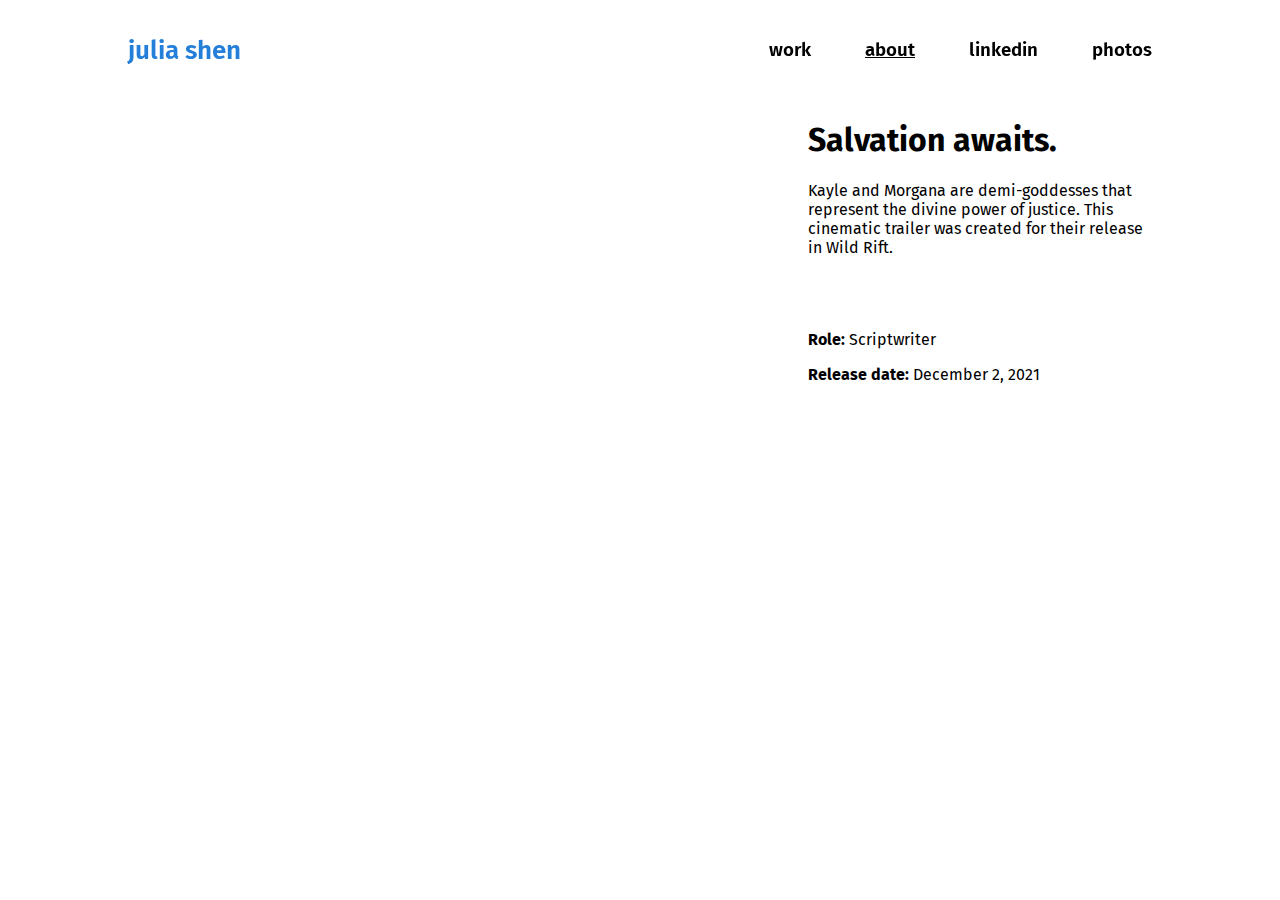
<file: wings-of-justice.html>
<!doctype html>
<html>
   <head>
     <title> julia shen </title>
     <meta name="viewport" content="width=device-width, initial-scale=1">
<!--meta descriptions-->
    <meta name="robots" content="index, follow" />
    <meta name="description"
      content="Julia Shen's personal website." />
    <meta name="keywords"
      content="portfolio site, writing, writing portfolio, personal website, copywriting" />
    <link rel="icon" href="assets\img\icon.ico" />
<!-- import css and javascript -->
     <link rel="stylesheet" href="assets\main.css">
     <link rel="stylesheet" href="assets\about.css">
     <link href="https://fonts.googleapis.com/css?family=Fira+Sans" rel="stylesheet">
     <script src="/script.js" defer></script>


   </head>

   <body>
     <div class="content"> <!--all body content-->
       <header> <!--intro section-->
         <nav class="nav-container">
           <div id="name">
             <a href="index.html">julia shen</a>
           </div>
         <div id="page-nav"> <!--page nav bar-->
           <div class="nav-link"> <!--nav item 1-->
             <a class = "inactive" href="index.html">work</a>
             </div>
          <div class="nav-link"> <!--nav item 2-->
             <a class = "active" href="about.html">about</a>
             </div>
          <div class="nav-link"> <!--nav item 3-->
             <a class = "inactive" target="_blank" href="https://www.linkedin.com/in/juliwaves/">linkedin</a>
             </div>
          <div class="nav-link"> <!--nav item 4-->
             <a class = "inactive" href="photos.html" target="_blank">photos</a>
             </div>
           </nav>
          </header>
          <!--end intro section-->
          <!--begin about section-->
          <div class = "about">
          <!--image section-->
            <div class="about-image-container">
              <iframe width="640" height="296" src="https://www.youtube.com/embed/GaPNceMyZWA" title="Wings of Justice | Champion Trailer - League of Legends: Wild Rift" frameborder="0" allow="accelerometer; autoplay; clipboard-write; encrypted-media; gyroscope; picture-in-picture" allowfullscreen></iframe>
              </div>
          <!--text section-->
          <div class="about-text-container">
            <div class="about-text">
              <h1>Salvation awaits.</h1>
              <p>Kayle and Morgana are demi-goddesses that represent the divine power of justice. This cinematic trailer was created for their release in Wild Rift.</p>
                </div>

              <div class="role-text">
                <p><b>Role:</b> Scriptwriter</p>
                <p><b>Release date:</b> December 2, 2021</p>
                </div>
          </div>
            </div>
          <!--end about section-->

            </div>
   </body>
</html>
</file>
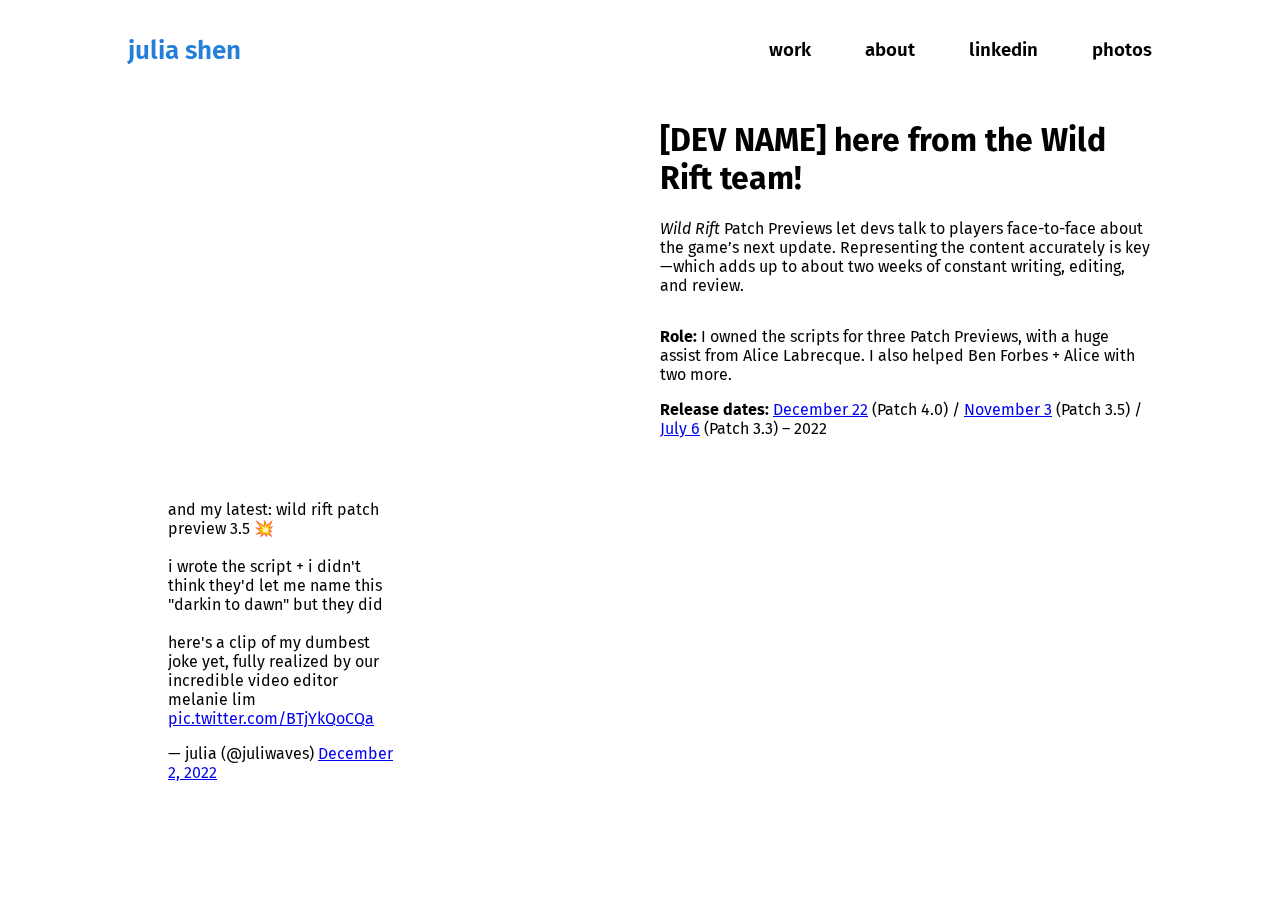
<file: portfolio/patch-previews.html>
<!doctype html>
<html>
   <head>
     <title> julia shen </title>
     <meta name="viewport" content="width=device-width, initial-scale=1">
<!--meta descriptions-->
    <meta name="robots" content="index, follow" />
    <meta name="description"
      content="Julia Shen's personal website." />
    <meta name="keywords"
      content="portfolio site, writing, writing portfolio, personal website, copywriting" />
    <link rel="icon" href="..\assets\img\icon.ico" />
<!-- import css and javascript -->
     <link rel="stylesheet" href="..\assets\main.css">
     <link rel="stylesheet" href="..\portfolio\work.css">
     <link href="https://fonts.googleapis.com/css?family=Fira+Sans" rel="stylesheet">
     <script src="/script.js" defer></script>


   </head>

   <body>
     <div class="content"> <!--all body content-->
       <header> <!--intro section-->
         <nav class="nav-container">
           <div id="name">
             <a href="..\index.html">julia shen</a>
           </div>
         <div id="page-nav"> <!--page nav bar-->
           <div class="nav-link"> <!--nav item 1-->
             <a class = "inactive" href="..\index.html">work</a>
             </div>
          <div class="nav-link"> <!--nav item 2-->
             <a class = "inactive" href="..\about.html">about</a>
             </div>
          <div class="nav-link"> <!--nav item 3-->
             <a class = "inactive" target="_blank" href="https://www.linkedin.com/in/juliwaves/">linkedin</a>
             </div>
          <div class="nav-link"> <!--nav item 4-->
             <a class = "inactive" href="..\photos.html">photos</a>
             </div>
           </nav>
          </header>
          <!--end intro section-->
          <!--begin work section-->
          <div class = "work">
          <!--image section-->
            <div class="work-image-container">
                <iframe class="video" src="https://www.youtube.com/embed/ZK1q3L5_79o" title="YouTube video player" frameborder="0" allow="accelerometer; autoplay; clipboard-write; encrypted-media; gyroscope; picture-in-picture" allowfullscreen></iframe>
              </div>
              
          <!--text section-->
          <div class="work-text-container">
            <div class="work-text">
              <h1>[DEV NAME] here from the Wild Rift team!</h1>
              <p><i>Wild Rift</i> Patch Previews let devs talk to players face-to-face about the game’s next update. Representing the content accurately is key—which adds up to about two weeks of constant writing, editing, and review.</p>
                </div>

              <div class="role-text">
                <p><b>Role:</b> I owned the scripts for three Patch Previews, with a huge assist from Alice Labrecque. I also helped Ben Forbes + Alice with two more.</p>
                <p><b>Release dates:</b> <a href="https://www.youtube.com/watch?v=ZK1q3L5_79o&list=PLrReiViACCXrX9xs_UXg2YGiQe-z0dGZo&index=1" target="_blank">December 22</a> (Patch 4.0) / <a href="https://www.youtube.com/watch?v=EALr_uuouSU&list=PLrReiViACCXrX9xs_UXg2YGiQe-z0dGZo&index=2" target="_blank">November 3</a> (Patch 3.5) / <a href="https://www.youtube.com/watch?v=x0j0TfMlBnY&list=PLrReiViACCXrX9xs_UXg2YGiQe-z0dGZo&index=4" target="_blank">July 6</a> (Patch 3.3) – 2022</p>
                </div>
          </div>
            </div>
          <!--end work section-->

          <!--gallery section-->
<div class="gallery">
  <div class="gallery-container"> <!--gallery section padding-->
    <!--gallery item 1-->
    <div class="gallery-item">
      <blockquote class="twitter-tweet" data-conversation="none" data-lang="en"><p lang="en" dir="ltr">and my latest: wild rift patch preview 3.5 💥<br><br>i wrote the script + i didn&#39;t think they&#39;d let me name this &quot;darkin to dawn&quot; but they did<br><br>here&#39;s a clip of my dumbest joke yet, fully realized by our incredible video editor melanie lim <a href="https://t.co/BTjYkQoCQa">pic.twitter.com/BTjYkQoCQa</a></p>&mdash; julia (@juliwaves) <a href="https://twitter.com/juliwaves/status/1598483316097028097?ref_src=twsrc%5Etfw">December 2, 2022</a></blockquote> <script async src="https://platform.twitter.com/widgets.js" charset="utf-8"></script>
        </div>
    <!--end gallery item  1-->

    <!--gallery item 2-->
    <div class="gallery-item">   
      <iframe class="gallery-video" src="https://www.youtube.com/embed/EALr_uuouSU" title="YouTube video player" frameborder="0" allow="accelerometer; autoplay; clipboard-write; encrypted-media; gyroscope; picture-in-picture" allowfullscreen></iframe>
        </div>

    <!--end gallery item 2-->

    <!--gallery item 3-->
    <div class="gallery-item">
      <iframe class="gallery-video" src="https://www.youtube.com/embed/x0j0TfMlBnY" title="YouTube video player" frameborder="0" allow="accelerometer; autoplay; clipboard-write; encrypted-media; gyroscope; picture-in-picture; web-share" allowfullscreen></iframe>
        </div>
      <!--end gallery item 3-->


    </div>

          </div>
          <!--end gallery section-->

            </div>
   </body>
</html>
</file>
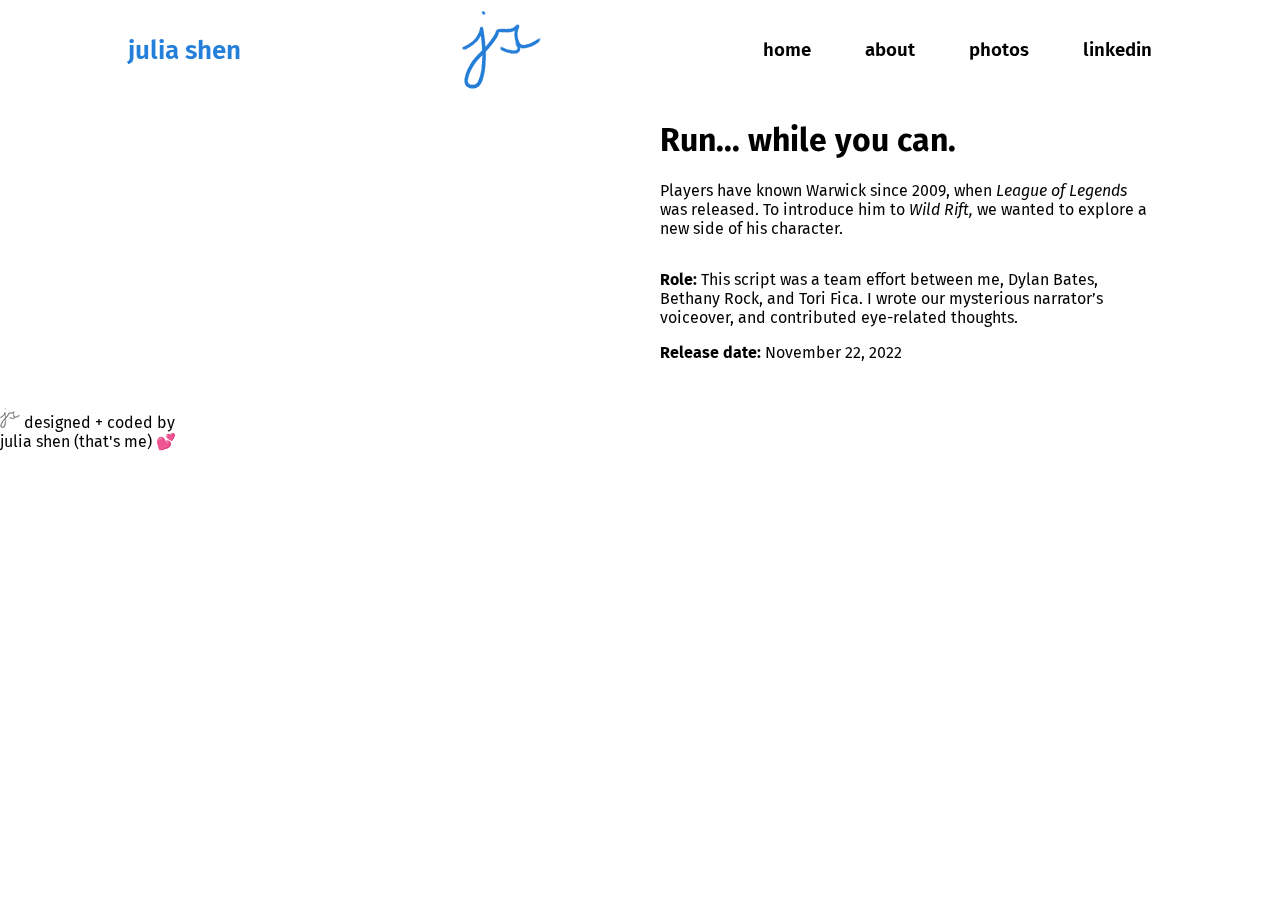
<file: portfolio/warwick.html>
<!doctype html>
<html lang="en">
   <head>
     <title> julia shen - warwick trailer </title>
     <meta name="viewport" content="width=device-width, initial-scale=1">
<!--meta descriptions-->
    <meta name="robots" content="index, follow" />
    <meta name="description"
      content="Julia Shen's personal website." />
    <meta property="og:image" content="https://raw.githubusercontent.com/juliwaves/juliwaves.github.io/main/assets/img/social-card.png" />
    <meta name="twitter:card" content="summary_large_image">
<meta name="twitter:image:alt" content="Julia Shen - website banner">
  <meta name="twitter:title" content="Julia Shen">
  <meta name="twitter:text:title" content="Julia Shen's personal website.">
  <meta name="twitter:image" content="https://raw.githubusercontent.com/juliwaves/juliwaves.github.io/main/assets/img/social-card.png">
    <meta name="keywords"
       content="portfolio site, writing, writing portfolio, personal website, copywriting, julia shen, juliwaves" />
    <link rel="icon" href="..\assets\img\icon.ico" />
<!-- import css and javascript -->
     <link rel="stylesheet" href="..\assets\main.css">
     <link rel="stylesheet" href="..\portfolio\work.css">
     <link href="https://fonts.googleapis.com/css?family=Fira+Sans" rel="stylesheet">
 


   </head>

   <body>
     <div class="content"> <!--all body content-->
       <header> <!--intro section-->
         <div class="nav-box">
          <nav class="nav-container">
           <div id="name">
             <a href="..\index.html" name="julia shen - home">julia shen</a>
           </div><div id="name-logo">
            <a href="..\index.html" name="julia shen - home"><img src="..\assets\img\juliwaves-logo.webp" alt="Juliwaves Logo - Blue"></a>
           </div>
         <div id="page-nav"> <!--page nav bar-->
           <div class="nav-link"> <!--nav item 1-->
             <a class = "inactive" href="..\index.html" name="julia shen - home">home</a>
             </div>
          <div class="nav-link"> <!--nav item 2-->
             <a class = "inactive" href="..\about.html" name="julia shen - about">about</a>
             </div>
          <div class="nav-link"> <!--nav item 3-->
            <a class = "inactive" href="..\photos.html" name="julia shen - photos">photos</a>
             </div>
          <div class="nav-link"> <!--nav item 4-->
            <a href="https://linkedin.com/in/juliwaves/" name="julia shen - linkedin" class = "inactive" target="_blank" id = "linkedin">linkedin</a>
             </div>
           </nav>
          </div> 
          </header>
          <!--end intro section-->
          <!--begin work section-->
          <div class = "work">
          <!--image section-->
            <div class="work-image-container">
              <iframe
              class="video"
              src="https://tube.rvere.com/embed?v=Z6KcmmnwUDA"
              title="YouTube video player"
              frameBorder="0"
              allow="accelerometer; autoplay; clipboard-write; encrypted-media; gyroscope; picture-in-picture"
              allowFullScreen>
          </iframe>
              </div>
          <!--text section-->
          <div class="work-text-container">
            <div class="work-text">
              <h1>Run... while you can.</h1>
              <p>Players have known Warwick since 2009, when <i>League of Legends</i> was released. To introduce him to <i>Wild Rift,</i> we wanted to explore a new side of his character.</p>
                </div>

              <div class="role-text">
                <p><b>Role:</b> This script was a team effort between me, Dylan Bates, Bethany Rock, and Tori Fica. I wrote our mysterious narrator’s voiceover, and contributed eye-related thoughts.</p>
                <p><b>Release date:</b> November 22, 2022</p>
                </div>
          </div>
            </div>
          <!--end work section-->
        </div>

        <!--footer section-->
        <footer>
          <div class="tooltip">
          <img src="..\assets\img\juliwaves-logo-gray.webp" alt="Juliwaves Logo - Gray">
          <span class="tooltiptext">designed + coded by<br>julia shen (that's me) 💕</span>
        </div>
        </footer>
        <!--end footer section-->

   </body>
</html>
</file>
